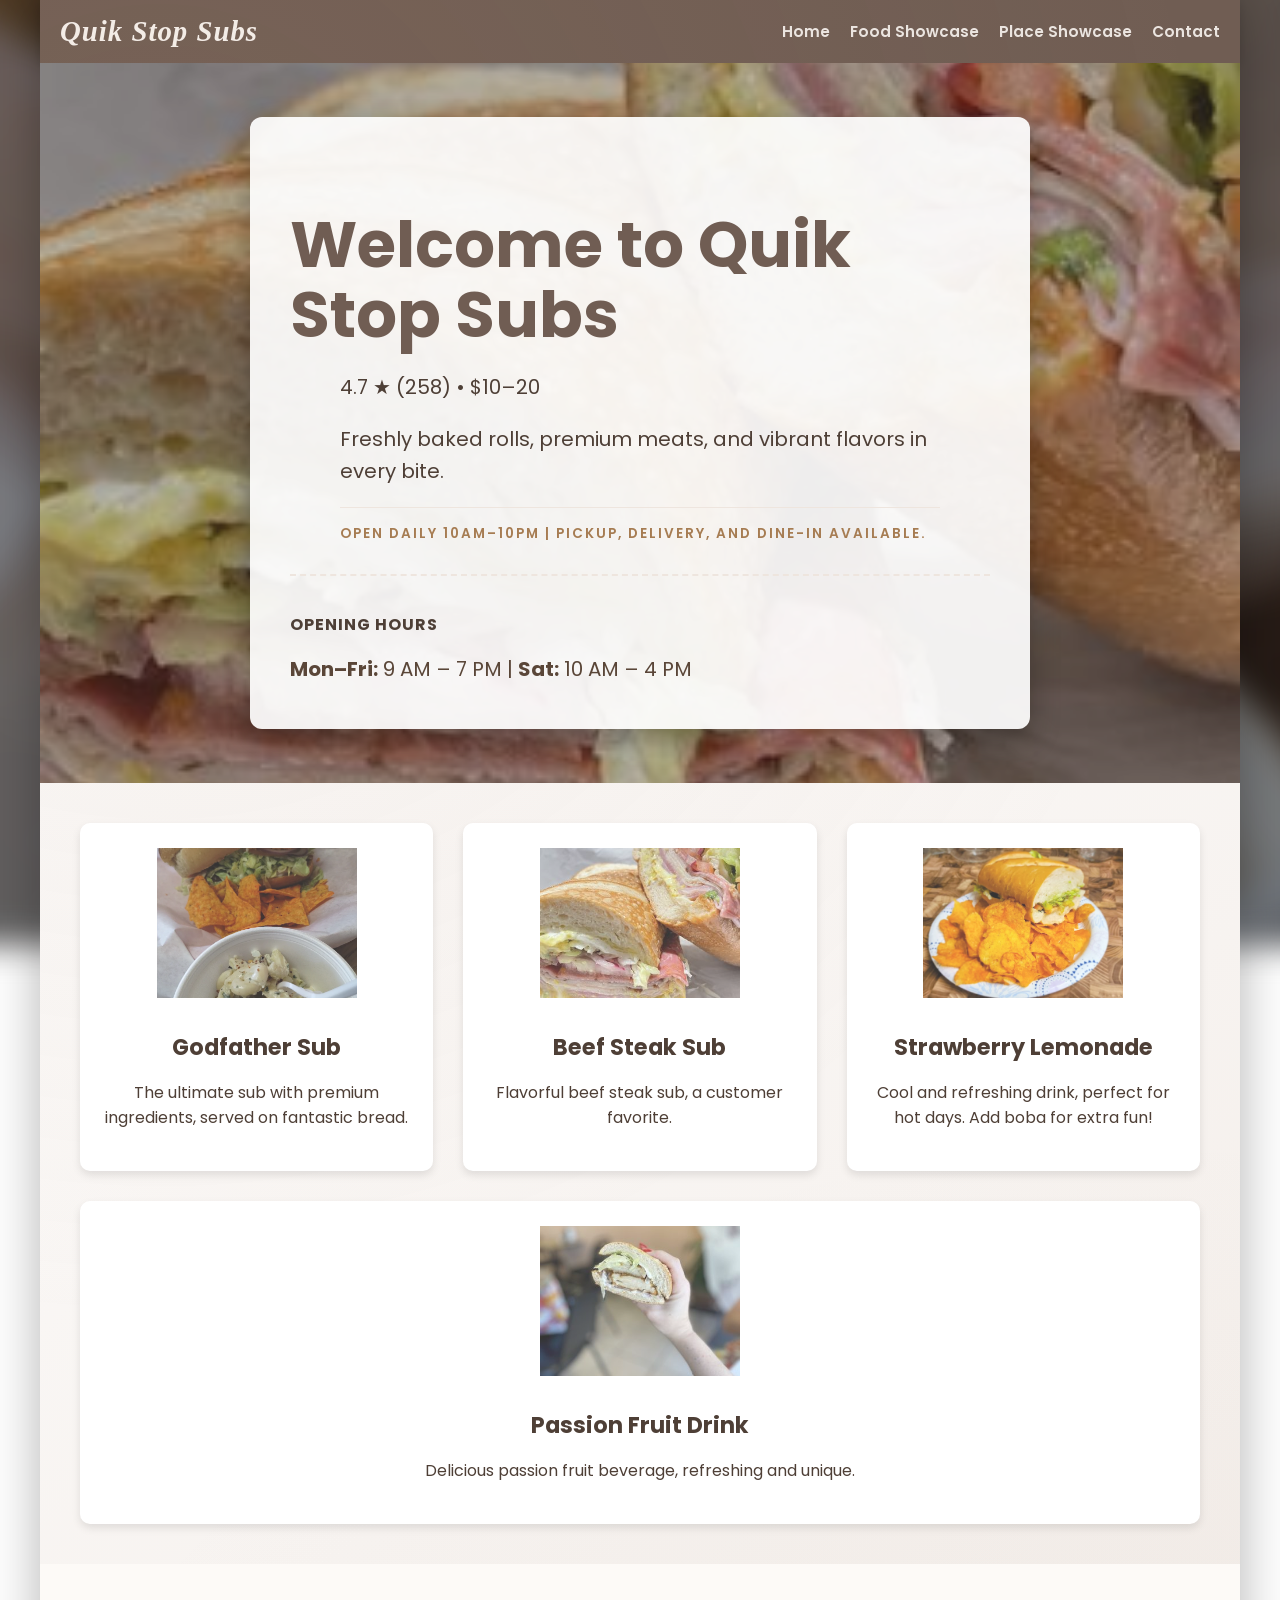
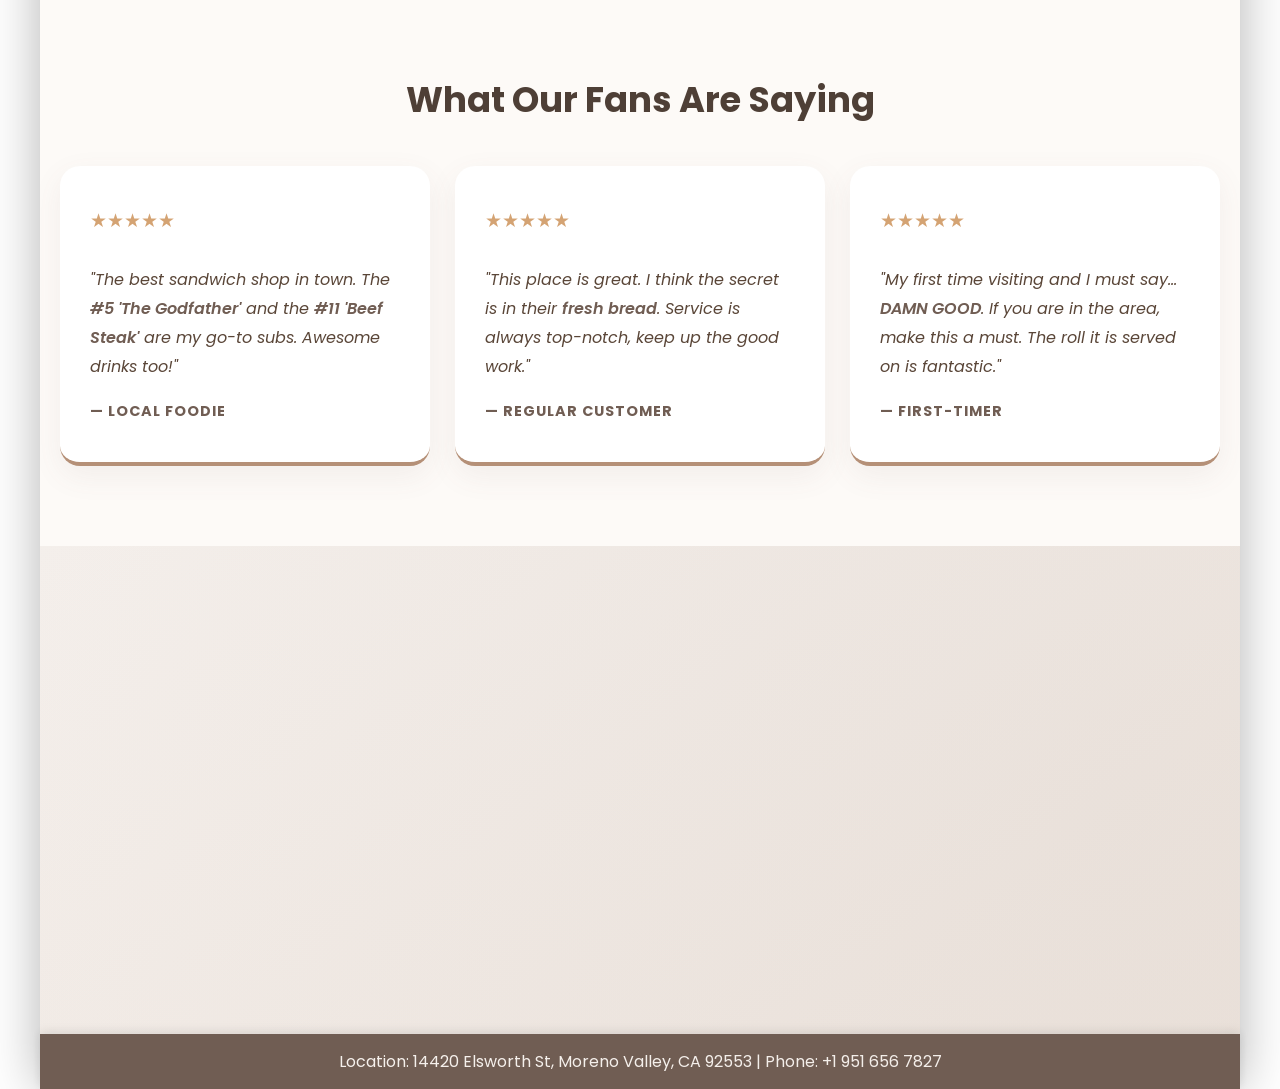
<file: index.html>
<!DOCTYPE html>
<html lang="en">
<head>
  <meta charset="UTF-8">
  <meta name="viewport" content="width=device-width, initial-scale=1.0">
  <title>Quik Stop Subs - Home</title>
  <link rel="stylesheet" href="styles.css">
</head>
<body>
  <nav>
    <h1>Quik Stop Subs</h1>
    <ul>
      <li><a href="index.html">Home</a></li>
      <li><a href="food.html">Food Showcase</a></li>
      <li><a href="place.html">Place Showcase</a></li>
      <li><a href="contact.html">Contact</a></li>
    </ul>
  </nav>

  <!-- <section class="hero fade-up">
    <div class="hero-content">
      <h2>Welcome to Quik Stop Subs</h2>
      <p>4.7 ★ (258) • $10–20</p>
      <p>Freshly baked rolls, premium meats, and vibrant flavors in every bite. Experience our famous Godfather and Beef Steak subs, refreshing handcrafted drinks, and cozy hometown vibes.</p>
      <p class="subline">Open daily 10am–10pm | Pickup, delivery, and dine-in available.</p>
      <div class="hours-card">
        <h3>Opening Hours</h3>
        <p><strong>Thursday:</strong> 9 AM – 7 PM</p>
        <p><strong>Friday:</strong> 9 AM – 7 PM</p>
        <p><strong>Saturday:</strong> 10 AM – 4 PM</p>
        <p><strong>Sunday:</strong> Closed</p>
        <p><strong>Monday:</strong> 9 AM – 7 PM</p>
        <p><strong>Tuesday:</strong> 9 AM – 7 PM</p>
        <p><strong>Wednesday:</strong> 9 AM – 7 PM</p>
      </div>
    </div>
  </section>

  <section class="slideshow fade-up">
    <img src="images/f1.png" alt="Food 1">
    <img src="images/f2.png" alt="Food 2">
    <img src="images/f3.png" alt="Food 3">
    <img src="images/f4.png" alt="Food 4">
    <img src="images/f5.png" alt="Food 5">
    <img src="images/f6.png" alt="Food 6">
    <img src="images/f7.png" alt="Food 7">
    <img src="images/f8.png" alt="Food 8">
    <img src="images/f9.png" alt="Food 9">
  </section> -->

  <section class="hero fade-up">
    <div class="slideshow">
      <img src="images/f1.png" alt="Food 1">
      <img src="images/f2.png" alt="Food 2">
      <img src="images/f3.png" alt="Food 3">
      <img src="images/f4.png" alt="Food 4">
      <img src="images/f5.png" alt="Food 5">
      <img src="images/f6.png" alt="Food 6">
      <img src="images/f7.png" alt="Food 7">
      <img src="images/f8.png" alt="Food 8">
      <img src="images/f9.png" alt="Food 9">
    </div>

    <div class="hero-content">
      <h2>Welcome to Quik Stop Subs</h2>
      <p>4.7 ★ (258) • $10–20</p>
      <p>Freshly baked rolls, premium meats, and vibrant flavors in every bite.</p>
      <p class="subline">Open daily 10am–10pm | Pickup, delivery, and dine-in available.</p>
      
      <div class="hours-card">
        <h3>Opening Hours</h3>
        <p><strong>Mon–Fri:</strong> 9 AM – 7 PM | <strong>Sat:</strong> 10 AM – 4 PM</p>
      </div>
    </div>
  </section>

  <section class="food-descriptions fade-up">
    <div class="food-item">
      <img src="images/f1.png" alt="Godfather Sub">
      <h3>Godfather Sub</h3>
      <p>The ultimate sub with premium ingredients, served on fantastic bread.</p>
    </div>
    <div class="food-item">
      <img src="images/f2.png" alt="Beef Steak Sub">
      <h3>Beef Steak Sub</h3>
      <p>Flavorful beef steak sub, a customer favorite.</p>
    </div>
    <div class="food-item">
      <img src="images/f3.png" alt="Strawberry Lemonade">
      <h3>Strawberry Lemonade</h3>
      <p>Cool and refreshing drink, perfect for hot days. Add boba for extra fun!</p>
    </div>
    <div class="food-item">
      <img src="images/f4.png" alt="Passion Fruit Drink">
      <h3>Passion Fruit Drink</h3>
      <p>Delicious passion fruit beverage, refreshing and unique.</p>
    </div>
    <!-- Add more as needed -->
  </section>

  <!-- <section class="reviews fade-up">
    <h2>Customer Reviews</h2>
    <div class="review">
      <p>★★★★★<br>"The best sandwich shop in town, the #5 'The God Father' and the #11 'Beef Steak' are my go to subs. They have awesome drinks too, the strawberry lemonade and passion fruit drink are delicious, cool, and refreshing on a hot summer day, you can even add boba to them too."</p>
    </div>
    <div class="review">
      <p>★★★★★<br>"This place is great, I've been there a few times and the sandwiches are flavorful. I think the secret is in their bread. Service is good as always, I'll continue to come by keep up the good work."</p>
    </div>
    <div class="review">
      <p>★★★★★<br>"My first time visiting this establishment and I must say..DAMN GOOD. I recommend if you are in the area, make this a must. I had the Godfather Sub, excellent and the roll it is served on is fantastic."</p>
    </div>
  </section> -->

  <section class="reviews-section fade-up">
    <h2>What Our Fans Are Saying</h2>
      <div class="reviews-container">
        <div class="review-card">
          <div class="stars">★★★★★</div>
          <p class="review-text">"The best sandwich shop in town. The <strong>#5 'The Godfather'</strong> and the <strong>#11 'Beef Steak'</strong> are my go-to subs. Awesome drinks too!"</p>
          <p class="reviewer-name">— Local Foodie</p>
        </div>

        <div class="review-card">
          <div class="stars">★★★★★</div>
          <p class="review-text">"This place is great. I think the secret is in their <strong>fresh bread</strong>. Service is always top-notch, keep up the good work."</p>
          <p class="reviewer-name">— Regular Customer</p>
        </div>

        <div class="review-card">
          <div class="stars">★★★★★</div>
          <p class="review-text">"My first time visiting and I must say... <strong>DAMN GOOD</strong>. If you are in the area, make this a must. The roll it is served on is fantastic."</p>
          <p class="reviewer-name">— First-timer</p>
        </div>
      </div>
</section>

  <section class="videos fade-up">
    <div class="video" onclick="openVideoModal(this)">
      <video width="350" height="300">
        <source src="videos/video1.mp4" type="video/mp4">
        Your browser does not support the video tag.
      </video>
      <p>Click to expand</p>
    </div>
    <div class="video" onclick="openVideoModal(this)">
      <video width="350" height="300">
        <source src="videos/video2.mp4" type="video/mp4">
        Your browser does not support the video tag.
      </video>
      <p>Click to expand</p>
    </div>
  </section>

  <!-- Video Modal -->
  <div id="videoModal" class="video-modal" onclick="closeVideoModal(event)">
    <div class="video-modal-content" onclick="event.stopPropagation()">
      <span class="close-modal">&times;</span>
      <video id="modalVideo" controls>
        <source src="" type="video/mp4">
        Your browser does not support the video tag.
      </video>
    </div>
  </div>

  <footer>
    <p>Location: 14420 Elsworth St, Moreno Valley, CA 92553 | Phone: +1 951 656 7827</p>
  </footer>

  <script src="script.js"></script>
</body>
</html>
</file>
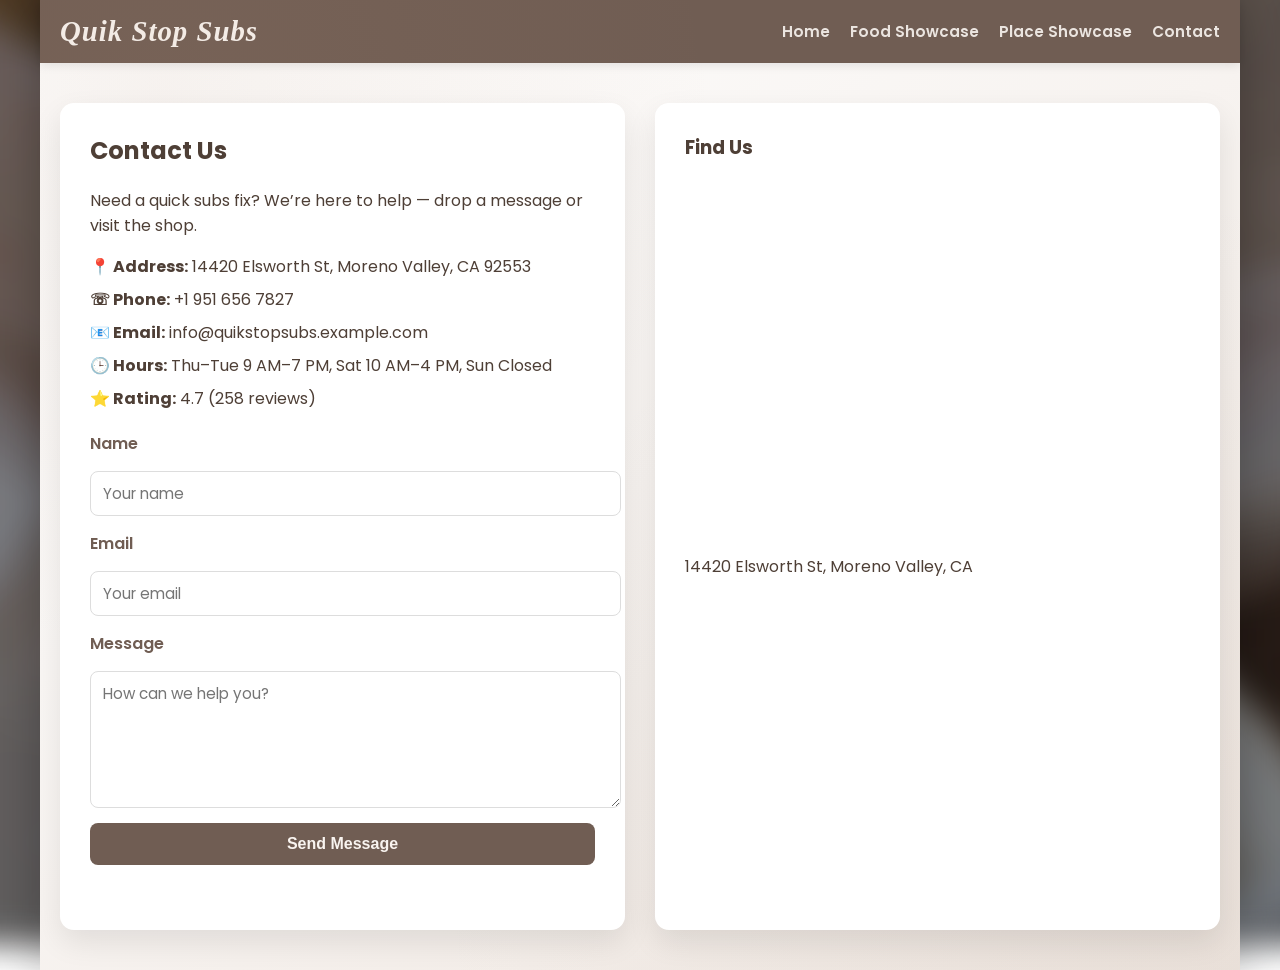
<file: contact.html>
<!DOCTYPE html>
<html lang="en">
<head>
  <meta charset="UTF-8">
  <meta name="viewport" content="width=device-width, initial-scale=1.0">
  <title>Quik Stop Subs - Contact</title>
  <link rel="stylesheet" href="styles.css">
</head>
<body>
  <nav>
    <h1>Quik Stop Subs</h1>
    <ul>
      <li><a href="index.html">Home</a></li>
      <li><a href="food.html">Food Showcase</a></li>
      <li><a href="place.html">Place Showcase</a></li>
      <li><a href="contact.html">Contact</a></li>
    </ul>
  </nav>

  <main class="contact-main">
    <section class="contact-panel fade-up">
      <h2>Contact Us</h2>
      <p>Need a quick subs fix? We’re here to help — drop a message or visit the shop.</p>

      <div class="contact-info-card">
        <p><strong>📍 Address:</strong> 14420 Elsworth St, Moreno Valley, CA 92553</p>
        <p><strong>☏ Phone:</strong> +1 951 656 7827</p>
        <p><strong>📧 Email:</strong> info@quikstopsubs.example.com</p>
        <p><strong>🕒 Hours:</strong> Thu–Tue 9 AM–7 PM, Sat 10 AM–4 PM, Sun Closed</p>
        <p><strong>⭐ Rating:</strong> 4.7 (258 reviews)</p>
      </div>

      <form id="contactForm" class="contact-form">
        <label for="name">Name</label>
        <input id="name" name="name" type="text" placeholder="Your name" required>

        <label for="email">Email</label>
        <input id="email" name="email" type="email" placeholder="Your email" required>

        <label for="message">Message</label>
        <textarea id="message" name="message" rows="5" placeholder="How can we help you?" required></textarea>

        <button type="submit">Send Message</button>
        <p id="formFeedback" class="form-feedback"></p>
      </form>
    </section>

    <section class="contact-map fade-up">
      <h3>Find Us</h3>
      <iframe src="https://www.google.com/maps/embed?pb=!1m18!1m12!1m3!1d3311.1613846034984!2d-117.27146272428953!3d33.91124577321042!2m3!1f0!2f0!3f0!3m2!1i1024!2i768!4f13.1!3m3!1m2!1s0x80dca5df6a565399%3A0xfa5e9e26da6c4b1d!2sQuik%20Stop%20Subs!5e0!3m2!1sen!2sus!4v1774543734932!5m2!1sen!2sus" width="100%" height="350" style="border:0;" allowfullscreen="" loading="lazy" referrerpolicy="no-referrer-when-downgrade"></iframe>
      <p>14420 Elsworth St, Moreno Valley, CA</p>
    </section>
  </main>
  <script src="script.js"></script>
</body>
</html>
</file>
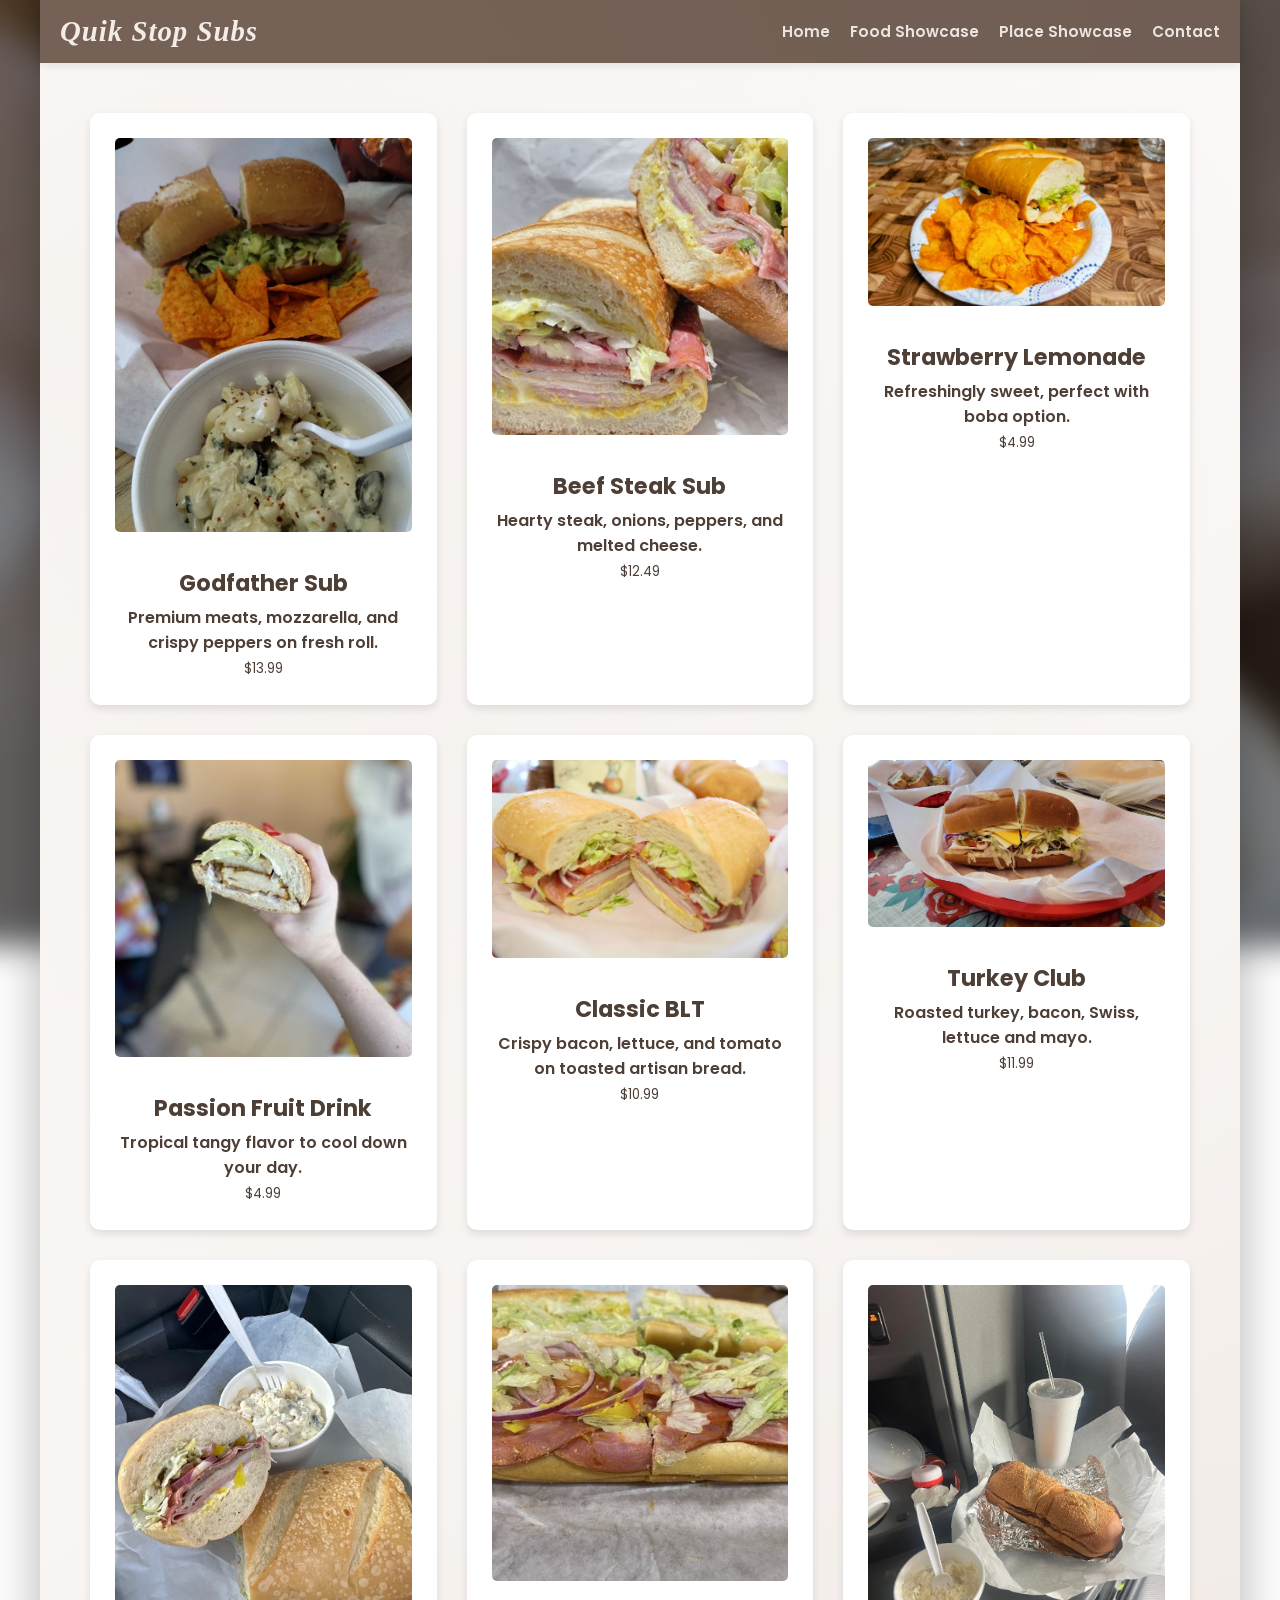
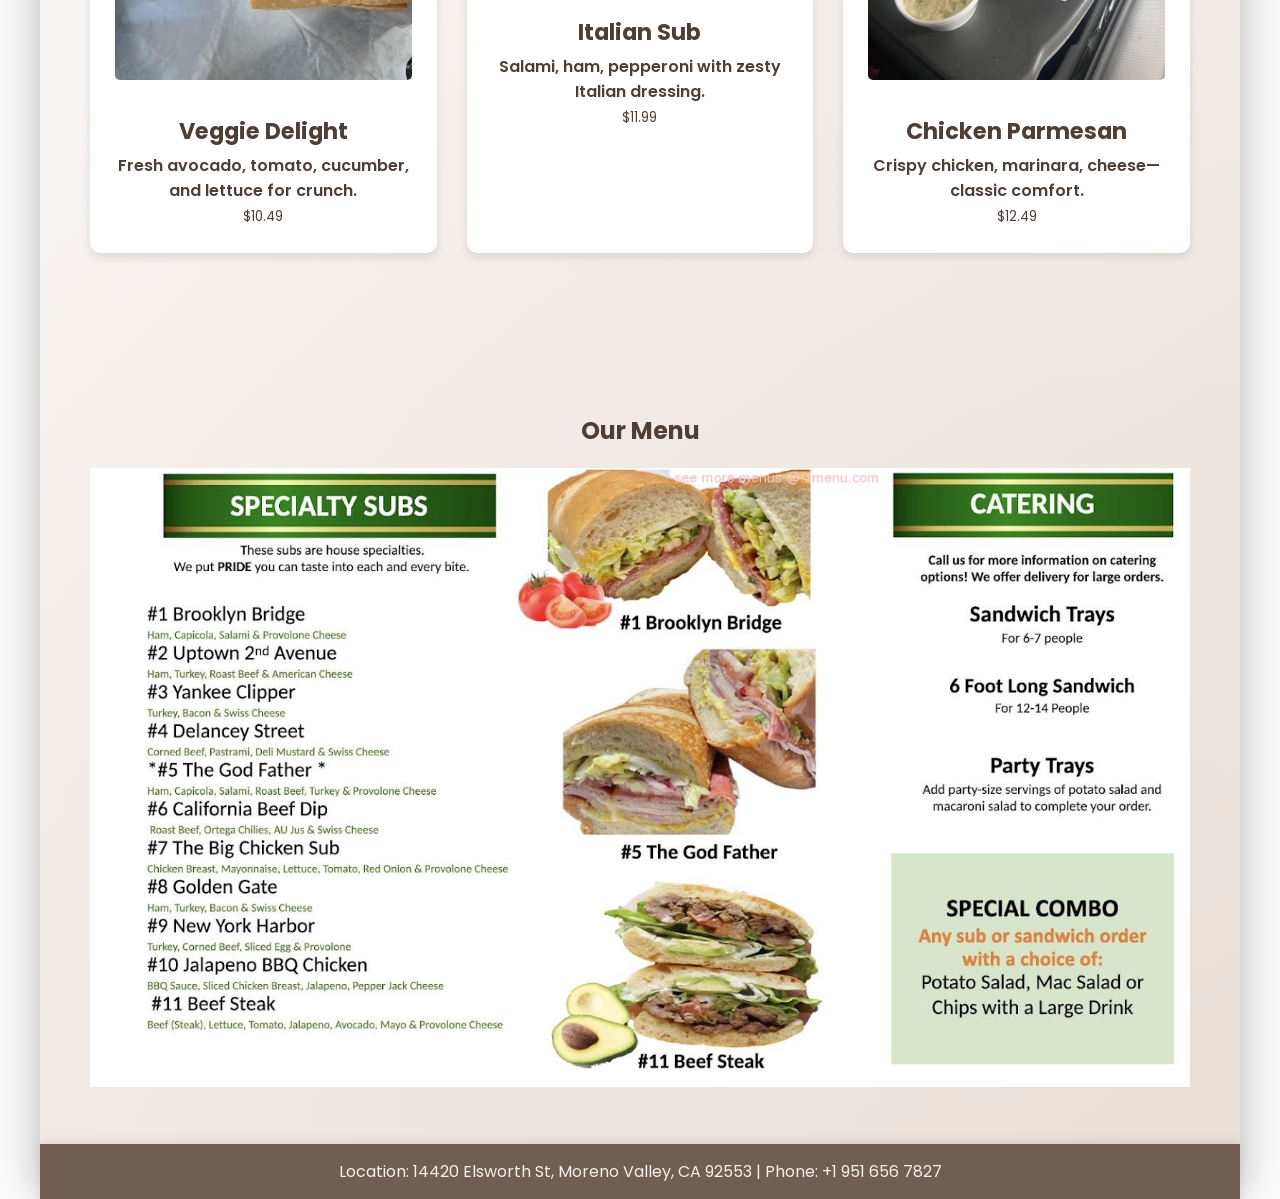
<file: food.html>
<!DOCTYPE html>
<html lang="en">
<head>
  <meta charset="UTF-8">
  <meta name="viewport" content="width=device-width, initial-scale=1.0">
  <title>Quik Stop Subs - Food Showcase</title>
  <link rel="stylesheet" href="styles.css">
</head>
<body>
  <nav>
    <h1>Quik Stop Subs</h1>
    <ul>
      <li><a href="index.html">Home</a></li>
      <li><a href="food.html">Food Showcase</a></li>
      <li><a href="place.html">Place Showcase</a></li>
      <li><a href="contact.html">Contact</a></li>
    </ul>
  </nav>

  <section class="gallery fade-up">
    <div class="gallery-item">
      <img src="images/f1.png" alt="Godfather Sub">
      <h3>Godfather Sub</h3>
      <p>Premium meats, mozzarella, and crispy peppers on fresh roll.</p>
      <small>$13.99</small>
    </div>
    <div class="gallery-item">
      <img src="images/f2.png" alt="Beef Steak Sub">
      <h3>Beef Steak Sub</h3>
      <p>Hearty steak, onions, peppers, and melted cheese.</p>
      <small>$12.49</small>
    </div>
    <div class="gallery-item">
      <img src="images/f3.png" alt="Strawberry Lemonade">
      <h3>Strawberry Lemonade</h3>
      <p>Refreshingly sweet, perfect with boba option.</p>
      <small>$4.99</small>
    </div>
    <div class="gallery-item">
      <img src="images/f4.png" alt="Passion Fruit Drink">
      <h3>Passion Fruit Drink</h3>
      <p>Tropical tangy flavor to cool down your day.</p>
      <small>$4.99</small>
    </div>
    <div class="gallery-item">
      <img src="images/f5.png" alt="Classic BLT">
      <h3>Classic BLT</h3>
      <p>Crispy bacon, lettuce, and tomato on toasted artisan bread.</p>
      <small>$10.99</small>
    </div>
    <div class="gallery-item">
      <img src="images/f6.png" alt="Turkey Club">
      <h3>Turkey Club</h3>
      <p>Roasted turkey, bacon, Swiss, lettuce and mayo.</p>
      <small>$11.99</small>
    </div>
    <div class="gallery-item">
      <img src="images/f7.png" alt="Veggie Delight">
      <h3>Veggie Delight</h3>
      <p>Fresh avocado, tomato, cucumber, and lettuce for crunch.</p>
      <small>$10.49</small>
    </div>
    <div class="gallery-item">
      <img src="images/f8.png" alt="Italian Sub">
      <h3>Italian Sub</h3>
      <p>Salami, ham, pepperoni with zesty Italian dressing.</p>
      <small>$11.99</small>
    </div>
    <div class="gallery-item">
      <img src="images/f9.png" alt="Chicken Parmesan">
      <h3>Chicken Parmesan</h3>
      <p>Crispy chicken, marinara, cheese—classic comfort.</p>
      <small>$12.49</small>
    </div>
  </section>

  <section class="menu fade-up">
    <h2>Our Menu</h2>
    <img src="images/menu1.png" alt="Menu">
  </section>

  <footer>
    <p>Location: 14420 Elsworth St, Moreno Valley, CA 92553 | Phone: +1 951 656 7827</p>
  </footer>
  <script src="script.js"></script>
</body>
</html>
</file>
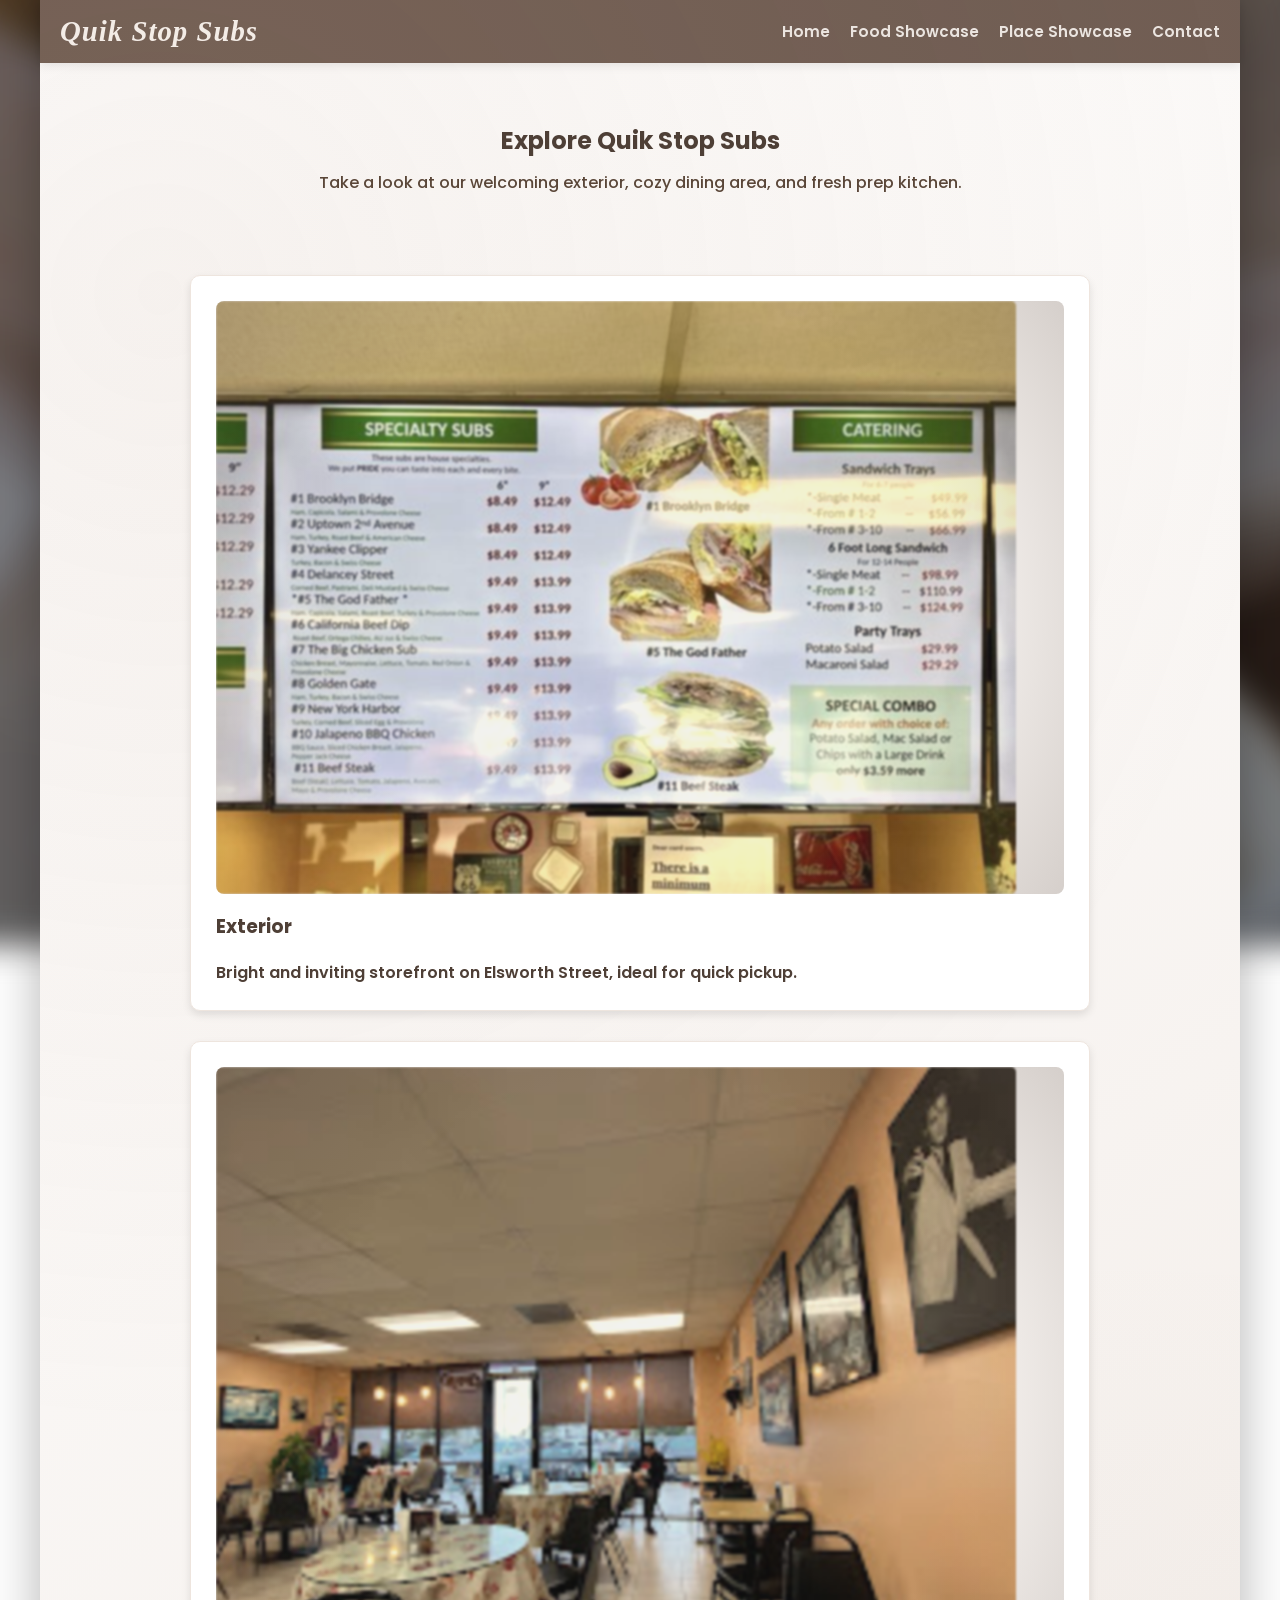
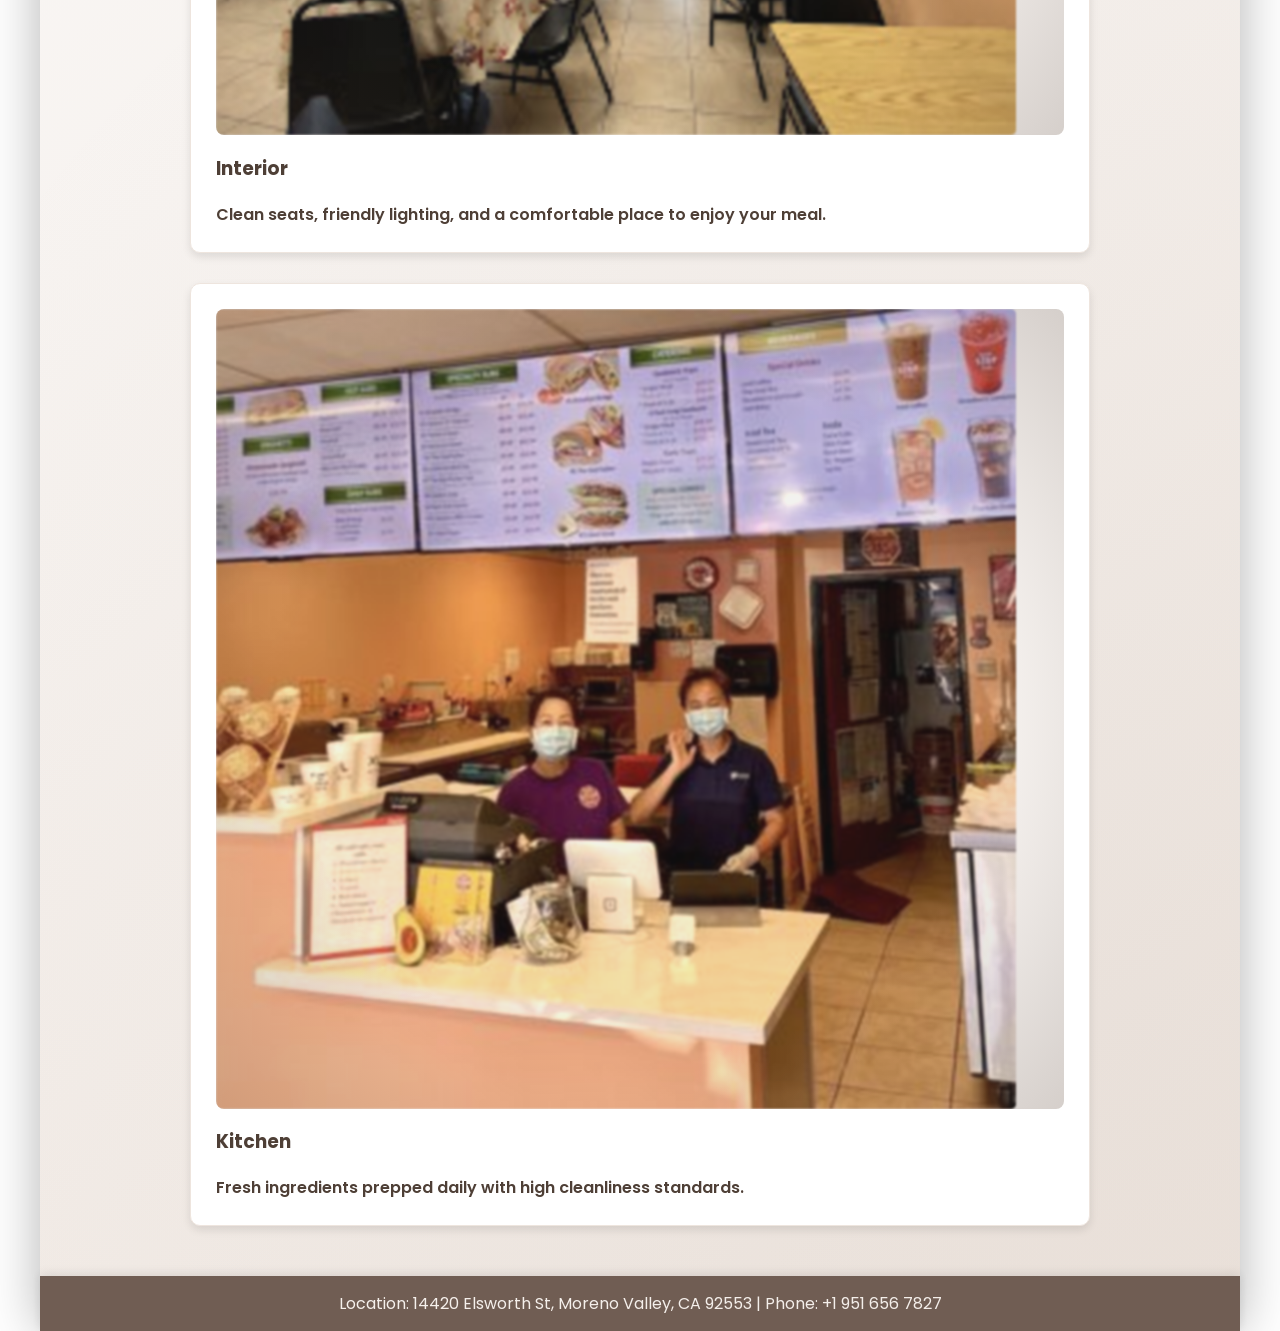
<file: place.html>
<!DOCTYPE html>
<html lang="en">
<head>
  <meta charset="UTF-8">
  <meta name="viewport" content="width=device-width, initial-scale=1.0">
  <title>Quik Stop Subs - Place Showcase</title>
  <link rel="stylesheet" href="styles.css">
</head>
<body>
  <nav>
    <h1>Quik Stop Subs</h1>
    <ul>
      <li><a href="index.html">Home</a></li>
      <li><a href="food.html">Food Showcase</a></li>
      <li><a href="place.html">Place Showcase</a></li>
      <li><a href="contact.html">Contact</a></li>
    </ul>
  </nav>

  <section class="place-page-header fade-up">
    <h2>Explore Quik Stop Subs</h2>
    <p>Take a look at our welcoming exterior, cozy dining area, and fresh prep kitchen.</p>
  </section>

  <section class="place-gallery fade-up">
    <div class="place-gallery-item">
      <div class="image-container">
        <img src="images/home1.png" alt="Outside View">
      </div>
      <h3>Exterior</h3>
      <p>Bright and inviting storefront on Elsworth Street, ideal for quick pickup.</p>
    </div>

    <div class="place-gallery-item">
      <div class="image-container">
        <img src="images/home2.png" alt="Inside View">
      </div>
      <h3>Interior</h3>
      <p>Clean seats, friendly lighting, and a comfortable place to enjoy your meal.</p>
    </div>

    <div class="place-gallery-item">
      <div class="image-container">
        <img src="images/home3.png" alt="Kitchen View">
      </div>
      <h3>Kitchen</h3>
      <p>Fresh ingredients prepped daily with high cleanliness standards.</p>
    </div>
  </section>
  <footer>
    <p>Location: 14420 Elsworth St, Moreno Valley, CA 92553 | Phone: +1 951 656 7827</p>
  </footer>
  <script src="script.js"></script>
</body>
</html>
</file>
<file: styles.css>
@import url('https://fonts.googleapis.com/css2?family=Poppins:wght@300;400;600;700&display=swap');

/* CSS Variables for color palette */
:root {
  --color1: #705D53; /* Deep Cocoa (Main Nav/Footer) */
  --color2: #B59077; /* Toasted Almond (Accents) */
  --color3: #4E3F36; /* Espresso (Main Text) */
  --color4: #A67C52; /* Golden Crust (Buttons/Hover) */
  --color5: #F9F4F0; /* Off-White/Parchment (Header Text) */
}
/* General Styles */
/* Updated Body for a "Fresh Deli" Feel */

html {
  /* This creates the blurred image effect on the very back layer */
  background: linear-gradient(rgba(78, 63, 54, 0.4), rgba(78, 63, 54, 0.4)), 
              url('images/f1.png'); /* You can change f1.png to your favorite sub photo */
  background-size: cover;
  background-position: center;
  background-attachment: fixed;
  height: 100%;
}

html::before {
  content: "";
  position: fixed;
  inset: 0;
  background: inherit; /* Pulls the image from the html background */
  filter: blur(15px) brightness(0.8); /* This creates that soft "side" look */
  transform: scale(1.1); /* Prevents white edges caused by the blur */
  z-index: -1;
}

body {
  font-family: 'Poppins', sans-serif;
  margin: 0 auto; /* Centers the bar */
  padding: 0;
  
  /* This is the "Pillar" */
  width: 100%;
  max-width: 1200px; /* Adjust this to make the center bar wider or thinner */
  
  /* The color of your current background */
  background: linear-gradient(145deg, #ffffff 0%, #f7f3f0 50%, #eee5de 100%);
  color: var(--color3);
  
  min-height: 100vh;
  box-shadow: 0 0 50px rgba(0,0,0,0.3); /* Adds depth so the bar "lifts" off the blur */
  position: relative;
  backdrop-filter: blur(10px); /* Optional: adds a slight frost effect to the edges */
}

body::before {
  content: '';
  position: fixed;
  inset: 0;
  pointer-events: none;
  /* Adds a subtle "glow" of warm brown in the corners instead of green */
  background-image: 
    radial-gradient(circle at 10% 10%, rgba(181, 144, 119, 0.1) 0%, transparent 40%),
    radial-gradient(circle at 90% 90%, rgba(112, 93, 83, 0.05) 0%, transparent 50%);
  opacity: 1;
}

/* Optional: Paper Texture Overlay */
body::after {
  content: "";
  position: fixed;
  inset: 0;
  opacity: 0.03; /* Keep this very low! */
  pointer-events: none;
  background-image: url("https://www.transparenttextures.com/patterns/p6.png");
  z-index: 0;
}

main, .hero, .gallery, .place-gallery, .contact-main, .reviews {
  position: relative;
  z-index: 1;
}

nav {
  background-color: var(--color1);
  padding: 15px 20px;
  display: flex;
  justify-content: space-between;
  align-items: center;
  box-shadow: 0 2px 10px rgba(0,0,0,0.1);
}

nav, footer {
  width: 100%;
  box-sizing: border-box;
}

nav h1 {
  margin: 0;
  font-family: 'Playfair Display', serif;
  font-style: italic;
  font-weight: 700;
  font-size: 1.8rem;
  color: var(--color5); /* Changed to Light Parchment */
  letter-spacing: 1px;
}

nav ul {
  list-style: none;
  margin: 0;
  padding: 0;
  display: flex;
}

nav ul li {
  margin-left: 20px;
}

nav ul li a {
  color: var(--color5); /* Changed to Light Parchment */
  text-decoration: none;
  font-family: 'Poppins', sans-serif;
  font-weight: 600;
  font-size: 0.95rem;
  transition: color 0.3s ease;
  opacity: 0.9; /* Slightly softer than pure white */
}

nav ul li a:hover {
  color: var(--color4); /* Highlights to Golden Crust on hover */
  opacity: 1;
}

footer {
  background-color: var(--color1);
  padding: 15px;
  text-align: center;
  color: var(--color5);
  box-shadow: 0 -2px 10px rgba(0,0,0,0.1);
}

footer p {
  margin: 0;
}

/* Home Page Styles */
  /* .hero {
    background: linear-gradient(rgba(78, 63, 54, 0.6), rgba(78, 63, 54, 0.6)), url('images/home1.png');
    background-size: cover;
    background-position: center;
    color: var(--color5);
    padding: 80px 20px;
    display: flex;
    justify-content: center;
    text-align: center;
  }

  .hero-content {
    max-width: 900px;
    background: rgba(255, 255, 255, 0.9); 
    color: var(--color3);
    border-radius: 16px;
    padding: 30px;
    box-shadow: 0 8px 24px rgba(0,0,0,0.18);
  } */

  .hero {
  position: relative;
  height: 80vh; /* Set a specific height for the hero area */
  display: flex;
  align-items: center;
  justify-content: center;
  overflow: hidden;
  padding: 0; /* Remove padding since images fill the space */
  background: var(--color3); /* Fallback color */
  width: 100%;
  border-radius: 0;
}

.hero .slideshow {
  position: absolute;
  top: 0;
  left: 0;
  width: 100%;
  height: 100%;
  margin-bottom: 0; /* Remove the old margin */
  z-index: 1;
}

/* Add a dark tint over the slideshow so text is readable */
.hero::after {
  content: '';
  position: absolute;
  inset: 0;
  background: rgba(78, 63, 54, 0.4); /* Subtle brown tint */
  z-index: 2;
}

.hero-content {
  position: relative;
  z-index: 3; /* Sit on top of the images and the tint */
  max-width: 700px;
  background: rgba(255, 255, 255, 0.92); /* Clean parchment-white card */
  border-radius: 12px;
  padding: 40px;
  box-shadow: 0 10px 30px rgba(0,0,0,0.3);
  margin: 20px;
}

/* Ensure images cover the whole hero area */
.slideshow img {
  width: 100%;
  height: 100%;
  object-fit: cover; 
}

.hero-content h2 {
  font-size: clamp(2.5rem, 5vw, 4rem); /* Bigger, bolder title */
  line-height: 1.1;
  margin-bottom: 20px;
  color: var(--color1); /* Deep Cocoa */
}
.hero-content p {
  font-size: 1.25rem;
  line-height: 1.6;
  max-width: 600px;
  margin: 0 auto 20px;
}

.hero-content .subline {
  font-family: 'Poppins', sans-serif;
  text-transform: uppercase;
  letter-spacing: 2px;
  font-size: 0.85rem;
  font-weight: 600;
  color: var(--color4); /* Golden Crust accent */
  border-top: 1px solid #eee5de;
  padding-top: 15px;
}

/* Fade-in scroll reveal */
.fade-up {
  opacity: 0;
  transform: translateY(20px);
  transition: opacity 0.7s ease-out, transform 0.7s ease-out;
  will-change: opacity, transform;
}

.fade-up.visible {
  opacity: 1;
  transform: translateY(0);
}

.hours-card {
  background: transparent; /* Remove the white box */
  border: none;
  border-top: 2px dashed #eee5de; /* Add a "receipt" style divider */
  margin-top: 30px;
  padding-top: 20px;
}

.hours-card h3 {
  font-size: 1rem;
  text-transform: uppercase;
  letter-spacing: 1px;
}

.hours-card p {
  margin: 4px 0;
  color: #5a4638;
}

.slideshow {
  width: 100%;
  height: 500px;
  position: relative;
  overflow: hidden;
  margin-bottom: 40px;
}

.slideshow img {
  width: 100%;
  height: 100%;
  object-fit: cover;
  position: absolute;
  top: 0;
  left: 0;
  opacity: 0;
  transition: opacity 1s ease-in-out;
}

.slideshow img.active {
  opacity: 1;
}

.food-descriptions {
  display: flex;
  flex-wrap: wrap;
  padding: 40px;
  gap: 30px;
}

.food-item {
  flex: 1 1 300px;
  margin: 0;
  text-align: center;
  background: white;
  padding: 25px;
  border-radius: 10px;
  box-shadow: 0 4px 8px rgba(0,0,0,0.1);
  transition: transform 0.3s;
}

.food-item h3, .gallery-item h3 {
  font-size: 1.4rem;
  margin: 15px 0 5px;
}

.food-item:hover {
  transform: translateY(-5px);
}

.food-item img {
  width: 200px;
  height: 150px;
  object-fit: cover;
  margin-bottom: 10px;
  opacity: 0.8;
  transition: opacity 0.5s;
}

.food-item:hover img {
  opacity: 1;
}

/* .reviews {
  padding: 50px;
  background-color: #ede0d4; 
  margin-top: 40px;
  max-width: 1100px;
  margin-left: auto;
  margin-right: auto;
  border-radius: 16px;
} */

.reviews h2 {
  text-align: center;
  margin-bottom: 25px;
}

/* .review {
  background-color: white;
  padding: 30px;
  margin-bottom: 25px;
  border-radius: 10px;
  box-shadow: 0 4px 8px rgba(0,0,0,0.1);
  transition: transform 0.3s;
} */

/* Modern Reviews Section */
.reviews-section {
  padding: 80px 20px;
  background-color: #fdfaf7; /* Very soft parchment tan */
  text-align: center;
}

.reviews-section h2 {
  font-size: 2.2rem;
  color: var(--color3);
  margin-bottom: 40px;
  position: relative;
}

/* Creating a 3-column grid for the cards */
.reviews-container {
  display: grid;
  grid-template-columns: repeat(auto-fit, minmax(300px, 1fr));
  gap: 25px;
  max-width: 1200px;
  margin: 0 auto;
}

.review-card {
  background: #ffffff;
  padding: 40px 30px;
  border-radius: 20px;
  box-shadow: 0 10px 30px rgba(112, 93, 83, 0.08); /* Soft brown shadow */
  transition: transform 0.3s ease, box-shadow 0.3s ease;
  border-bottom: 4px solid var(--color2); /* Toasted brown accent line */
  display: flex;
  flex-direction: column;
  justify-content: space-between;
  text-align: left;
}

.review-card:hover {
  transform: translateY(-10px);
  box-shadow: 0 15px 45px rgba(112, 93, 83, 0.15);
}

.stars {
  color: #d4a373; /* Golden-brown stars */
  font-size: 1.2rem;
  margin-bottom: 15px;
}

.review-text {
  font-style: italic;
  font-size: 1rem;
  color: #5a4638;
  line-height: 1.8;
  margin-bottom: 20px;
}

.review-text strong {
  color: var(--color1);
  font-weight: 600;
}

.reviewer-name {
  font-weight: 700;
  font-size: 0.9rem;
  text-transform: uppercase;
  letter-spacing: 1px;
  color: var(--color1);
  margin: 0;
}

/* Responsive fix for smaller screens */
@media (max-width: 600px) {
  .reviews-container {
    grid-template-columns: 1fr;
  }
}

.review:hover {
  transform: translateY(-3px);
}

.videos {
  padding: 50px;
  display: flex;
  flex-wrap: wrap;
  justify-content: space-around;
  gap: 40px;
  margin-top: 40px;
}

.video {
  margin: 10px;
  cursor: pointer;
  text-align: center;
  position: relative;
  overflow: hidden;
  border-radius: 10px;
  background: white;
  padding: 0;
  box-shadow: 0 4px 8px rgba(0,0,0,0.1);
  transition: transform 0.3s, box-shadow 0.3s;
}

.video:hover {
  transform: translateY(-5px);
  box-shadow: 0 8px 16px rgba(0,0,0,0.2);
}

.video video {
  display: block;
  width: 350px;
  height: 300px;
  object-fit: cover;
}

.video p {
  margin: 10px 0 0 0;
  font-size: 12px;
  color: var(--color3);
  font-weight: 500;
}

/* Video Modal */
.video-modal {
  display: none;
  position: fixed;
  z-index: 1000;
  left: 0;
  top: 0;
  width: 100%;
  height: 100%;
  background-color: rgba(0, 0, 0, 0.8);
  animation: fadeIn 0.3s;
}

.video-modal.active {
  display: flex;
  justify-content: center;
  align-items: center;
}

.video-modal-content {
  background: white;
  padding: 30px;
  border-radius: 15px;
  position: relative;
  max-width: 90vw;
  max-height: 90vh;
  box-shadow: 0 8px 32px rgba(0,0,0,0.3);
}

.video-modal-content video {
  width: 100%;
  height: auto;
  max-width: 1000px;
  max-height: 600px;
}

.close-modal {
  position: absolute;
  right: 20px;
  top: 10px;
  font-size: 32px;
  font-weight: bold;
  color: var(--color3);
  cursor: pointer;
  transition: color 0.3s;
}

.close-modal:hover {
  color: var(--color4);
}

@keyframes fadeIn {
  from { opacity: 0; }
  to { opacity: 1; }
}

/* Food Showcase Styles */
.gallery {
  display: grid;
  grid-template-columns: repeat(auto-fit, minmax(260px, 1fr));
  gap: 30px;
  padding: 50px;
  max-width: 1180px;
  margin: 0 auto;
}

.gallery-item {
  text-align: left;
  background: white;
  padding: 20px;
  border-radius: 12px;
  box-shadow: 0 8px 20px rgba(0,0,0,0.07);
  transition: transform 0.3s, box-shadow 0.3s;
}

.gallery-item:hover {
  transform: translateY(-6px);
  box-shadow: 0 12px 26px rgba(0,0,0,0.12);
}

.gallery-item img {
  width: 100%;
  height: 220px;
  object-fit: cover;
  border-radius: 10px;
  margin-bottom: 12px;
}

.gallery-item p {
  margin: 0;
  color: #4e3f36;
  font-weight: 600;
}

.gallery h2 {
  text-align: center;
  margin-bottom: 20px;
}


.gallery-item {
  text-align: center;
  background: white;
  padding: 25px;
  border-radius: 10px;
  box-shadow: 0 4px 8px rgba(0,0,0,0.1);
  transition: transform 0.3s;
}

.gallery-item:hover {
  transform: translateY(-5px);
}

.gallery-item img {
  width: 100%;
  max-width: 400px;
  height: auto;
  border-radius: 5px;
}

.menu {
  text-align: center;
  padding: 50px;
  margin-top: 40px;
}

.menu img {
  max-width: 100%;
}

/* Place Showcase Styles */
.place-gallery {
  display: grid;
  grid-template-columns: 1fr;
  gap: 30px;
  padding: 50px;
  max-width: 900px;
  margin: 0 auto;
}

/* .place-gallery-item {
  text-align: left;
  background: white;
  padding: 20px;
  border-radius: 12px;
  box-shadow: 0 8px 20px rgba(0,0,0,0.08);
  transition: transform 0.3s, box-shadow 0.3s;
} */

.place-gallery-item:hover {
  transform: translateY(-5px);
  box-shadow: 0 12px 26px rgba(0,0,0,0.16);
}

/* .place-gallery-item img {
  width: 100%;
  height: auto;
  box-shadow: inset 0 0 0 0 rgba(0,0,0,0.1);
  border-radius: 10px;
  margin-bottom: 12px;
} */

.place-gallery-item {
  background: #ffffff;
  padding: 15px;
  border-radius: 12px;
  box-shadow: 0 8px 20px rgba(112, 93, 83, 0.1);
  overflow: hidden; /* Keeps the zoom contained */
  border: 1px solid #eee5de;
}

.place-gallery-item .image-container {
  width: 100%;
  height: auto; /* Changed from 300px */
  overflow: hidden;
  border-radius: 8px;
  background-color: #f7f3f0;
  position: relative;
  line-height: 0; /* Removes tiny gap at the bottom of images */
}

.place-gallery-item img {
  width: 100%;
  height: auto; /* Changed from 100% */
  display: block;
  filter: blur(1px) sepia(20%) contrast(90%);
  transition: filter 0.4s ease, transform 0.6s ease;
}

/* When the user hovers, the image "wakes up" */
.place-gallery-item:hover img {
  filter: blur(0) sepia(0) contrast(100%);
  transform: scale(1);
}

/* Adding a subtle vignette overlay to hide corner pixelation */
.place-gallery-item .image-container::after {
  content: '';
  position: absolute;
  inset: 0;
  background: radial-gradient(circle, transparent 60%, rgba(78, 63, 54, 0.2) 100%);
  pointer-events: none;
}

.place-gallery-item p {
  margin: 0;
  color: #4e3f36;
  font-size: 1rem;
  font-weight: 600;
}


.place-gallery-item {
  text-align: left;
  background: white;
  padding: 25px;
  border-radius: 10px;
  box-shadow: 0 4px 8px rgba(0,0,0,0.1);
  transition: transform 0.3s;
}

.place-page-header {
  max-width: 900px;
  margin: 40px auto 30px;
  text-align: center;
  padding-top: 20px;
}

.place-page-header h2 {
  margin: 0 0 12px;
}

.place-page-header p {
  margin: 0;
  color: #5a4638;
  font-weight: 500;
}

.place-gallery-item:hover {
  transform: translateY(-5px);
}

.place-gallery-item img {
  width: 100%;
  max-width: 800px;
  height: auto;
  border-radius: 5px;
}

/* Contact Page Styles */
.contact-main {
  display: grid;
  grid-template-columns: 1fr 1fr;
  gap: 30px;
  max-width: 1200px;
  margin: 40px auto;
  padding: 0 20px 40px;
}

.contact-panel,
.contact-map {
  background: white;
  border-radius: 14px;
  box-shadow: 0 12px 30px rgba(0,0,0,0.09);
  padding: 30px;
}

.contact-panel h2 {
  margin-top: 0;
}

.contact-info-card p {
  margin: 8px 0;
  font-size: 1rem;
}

.contact-form {
  margin-top: 20px;
  display: grid;
  gap: 15px;
}

.contact-form label {
  font-weight: 600;
  color: #705d53;
}

.contact-form input,
.contact-form textarea {
  width: 100%;
  border: 1px solid #ddd;
  border-radius: 8px;
  padding: 10px 12px;
  font-family: 'Poppins', sans-serif;
  font-size: 0.95rem;
}

.contact-form button {
  background: var(--color1);
  color: var(--color5);
  border: none;
  border-radius: 8px;
  padding: 12px 18px;
  font-size: 1rem;
  font-weight: 700;
  cursor: pointer;
  transition: background 0.25s ease;
}

.contact-form button:hover {
  background: #9a6d55;
}

.form-feedback {
  margin: 0;
  color: #2a662d;
  font-weight: 600;
  min-height: 20px;
}

.contact-map h3 {
  margin-top: 0;
}

@media (max-width: 980px) {
  .contact-main {
    display: block;
    margin: 20px auto;
  }
  .contact-panel,
  .contact-map {
    margin-bottom: 20px;
  }
}

.contact-details h2 {
  color: var(--color3);
}

.contact-details p {
  margin: 10px 0;
}
</file>
